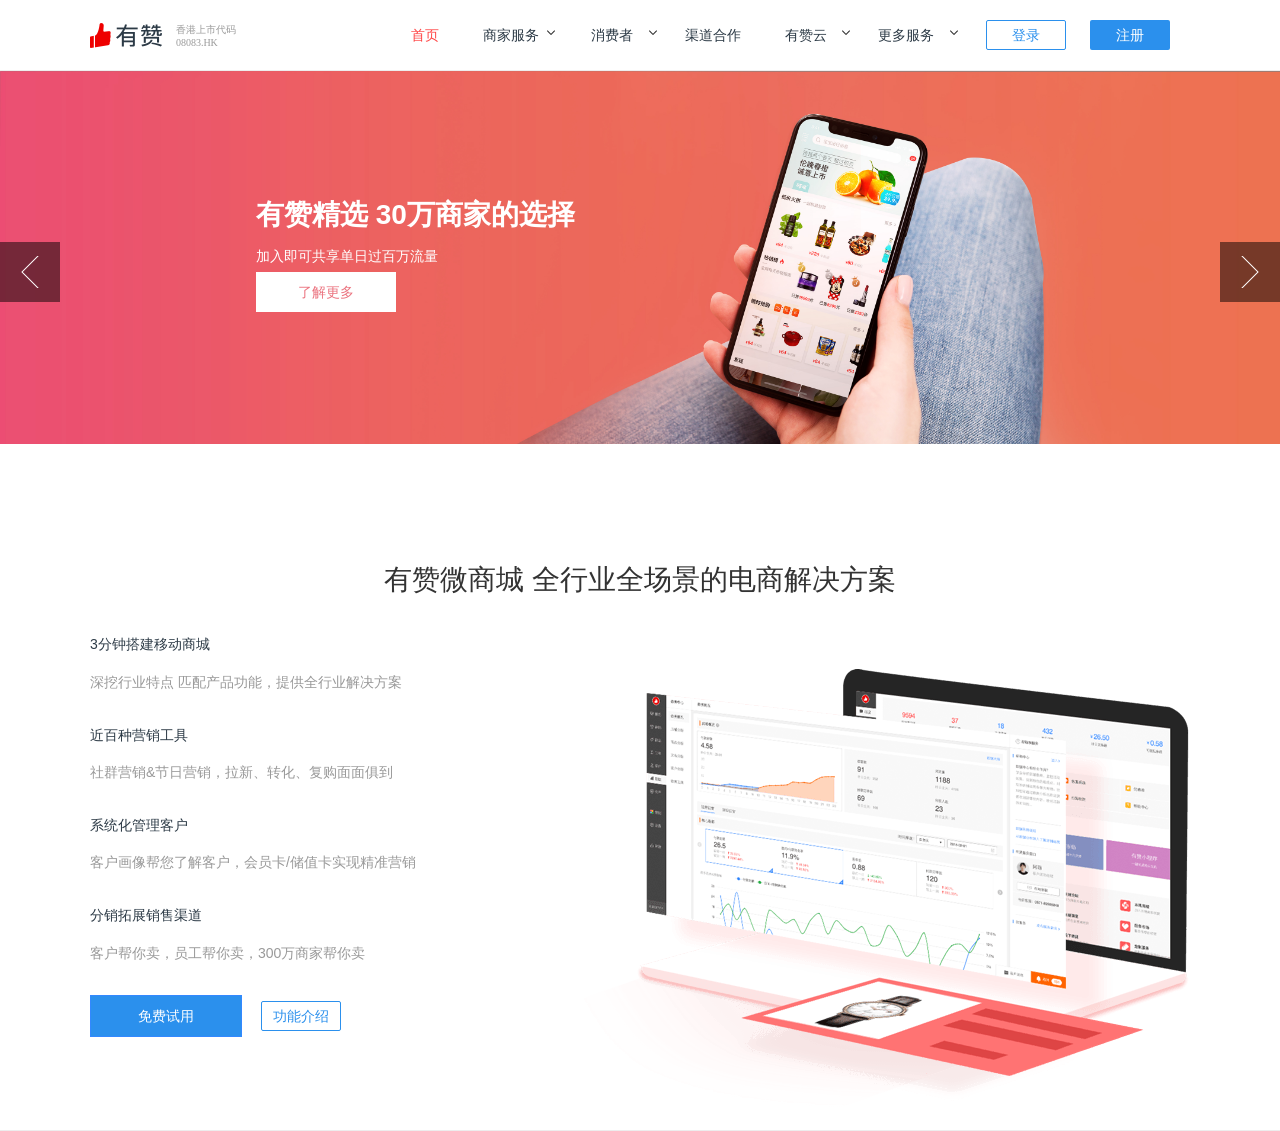
<file: 作业/index.html>
<!DOCTYPE html>
<html>

	<head>
		<meta charset="utf-8" />
		<title>有赞 - 做生意，用有赞</title>
		<link type="text/css" rel="stylesheet"  href="css.css">
	</head>

	<body>
		   <div class="ma">
		   <div class="nav_top">
		<div class="nav">		
		   <a class="log" img src="images/1.png"></a>
		   
		

		<div class='cont'>
		   <a class='link' target='_blank'>香港上市代码</a>
		   <a class='link' target='_blank'>08083.HK</a>
		</div>
		
		<ul class="list">
		<li><a class="select">首页</a></li>
		<li class="lanmu"><a class="fuwu">商家服务</a>
		  <img src="images/down.png">
		</li>
		<li class="lanmu"><a class="fuwu">消费者</a></li>
		<img src="images/down.png">
		<li><a class="qudao" >渠道合作</a></li>
		<li class="lanmu" ><a class="fuwu">有赞云</a></li>
		<img src="images/down.png">
		<li class="lanmu"><a class="fuwu">更多服务</a></li>
		<img src="images/down.png">
		<li class="q"><span class="denglu">登录</span></li>
		<li class="w"><span class="zhuce">注册</span></li>

		</ul>
	    </div>

		</div>
		
			<div class="banner">
			<div class="pic">
				<img src="images/2.png" />
		</div>
			<div style="position: absolute;color: #fff;top: 30%;left: 20%;">
				<h1>有赞精选 30万商家的选择</h1>
				<p class="font-lighter">加入即可共享单日过百万流量</p>
				<a class="button pink-button">了解更多</a>
		</div>

			<div class="LR">
				<span class="left"><img src="images/L.png" alt="" /></span>
				<span class="right"><img src="images/R.png"/></span>
		</div>
	</div>
			
			<div class="content">
				<h3>有赞微商城 全行业全场景的电商解决方案</h3>
				<div class="content-ma">
				<div class="content-ma-left">
				<div class="wenzi">
						<p class="title">3分钟搭建移动商城</p>
						<p class="warp">深挖行业特点 匹配产品功能，提供全行业解决方案</p>
	    </div>
				<div class="wenzi">
						<p class="title">近百种营销工具</p>
						<p class="warp">社群营销&节日营销，拉新、转化、复购面面俱到</p>
		</div>
				<div class="wenzi">
						<p class="title">系统化管理客户</p>
						<p class="warp">客户画像帮您了解客户，会员卡/储值卡实现精准营销</p>
		</div>
				<div class="wenzi">
						<p class="title">分销拓展销售渠道</p>
						<p class="warp">客户帮你卖，员工帮你卖，300万商家帮你卖</p>
		</div>
				<div class="wenzi">
						<span class="try">免费试用</span>
						<li class="g"><span class="introduce">功能介绍</span></li>
		</div>
	</div>
				<div class="content-ma-right">
						<img src="images/3.png"/>
	</div>

	</div>

   </div>
   </div>
  </body>

</html>
</file>
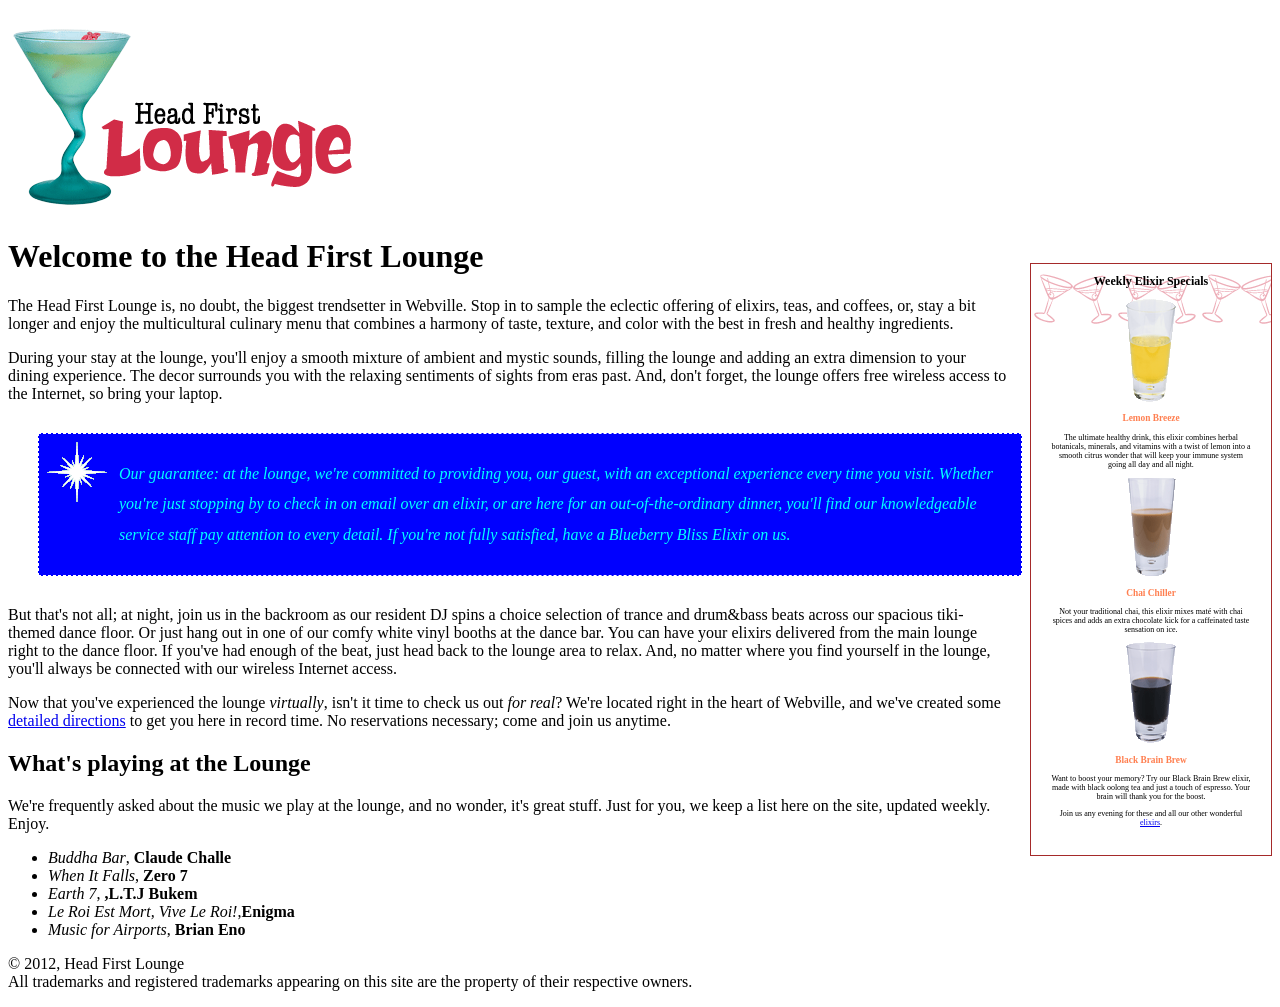
<file: lounge.html>
<!DOCTYPE html>
<html>
  <head>
    <meta charset="utf-8">
    <title>Head First Lounge</title>
    <link type="text/css" rel="stylesheet" href="lounge.css">
  </head>
  <body>  
    
      
    <p><img src="images/logo.gif" alt="Head First Lounge"></p>
    <div id="elixirs">
      <h2>Weekly Elixir Specials</h2>
      <p>
        <img src="images/yellow.gif" alt="Lemon Breeze Elixir">
      </p>
      <h3>Lemon Breeze</h3>
      <p>
        The ultimate healthy drink, this elixir combines
        herbal botanicals, minerals, and vitamins with
        a twist of lemon into a smooth citrus wonder
        that will keep your immune system going all
        day and all night.
      </p>
  
      <p>
        <img src="images/chai.gif" alt="Chai Chiller Elixir">
      </p>
      <h3>Chai Chiller</h3>
      <p>
        Not your traditional chai, this elixir mixes mat&eacute;
        with chai spices and adds an extra chocolate kick for
        a caffeinated taste sensation on ice.
      </p>
  
      <p>
        <img src="images/black.gif" alt="Black Brain Brew Elixir">
      </p>
      <h3>Black Brain Brew</h3>
      <p>
        Want to boost your memory?  Try our Black Brain Brew
        elixir, made with black oolong tea and just a touch
        of espresso.  Your brain will thank you for the boost.
      </p>
  
      <p>
        Join us any evening for these and all our 
        other wonderful 
        <a href="beverages/elixir.html" 
           title="Head First Lounge Elixirs">elixirs</a>.
      </p>
      </div>

    <h1>Welcome to the Head First Lounge</h1>
    <p>
      The Head First Lounge is, no doubt, the biggest trendsetter in Webville. 
      Stop in to sample the eclectic offering of elixirs, teas, and coffees,
      or, stay a bit longer and enjoy the multicultural culinary menu that 
      combines a harmony of taste, texture, and color with the best in fresh
      and healthy ingredients.  
    </p>

    <p>
      During your stay at the lounge, you'll enjoy a smooth mixture of 
      ambient and mystic sounds, filling the lounge and adding an extra dimension 
      to your dining experience. The decor surrounds you with the relaxing sentiments 
      of sights from eras past. And, don't forget, the lounge offers free wireless 
      access to the Internet, so bring your laptop.  
    </p>

    <p class="guarantee">
      Our guarantee: at the lounge, we're committed to providing you, 
      our guest, with an exceptional experience every time you visit. 
      Whether you're just stopping by to check in on email over an 
      elixir, or are here for an out-of-the-ordinary dinner, you'll 
      find our knowledgeable service staff pay attention to every detail. 
      If you're not fully satisfied, have a Blueberry Bliss Elixir on us.
    </p>

    <p>
      But that's not all; at night, join us in the backroom as our resident 
      DJ spins a choice selection of trance and drum&amp;bass beats across 
      our spacious tiki-themed dance floor. Or just hang out in one of our 
      comfy white vinyl booths at the dance bar. You can have your elixirs 
      delivered from the main lounge right to the dance floor. If you've 
      had enough of the beat, just head back to the lounge area to relax.
      And, no matter where you find yourself in the lounge, you'll always be 
      connected with our wireless Internet access.
    </p>

    <p>
      Now that you've experienced the lounge <em>virtually</em>, isn't 
      it time to check us out <em>for real</em>? We're located right
      in the heart of Webville, and we've created some 
      <a href="about/directions.html"
         title="Detailed Directions to the Lounge">detailed directions</a>	
      to get you here in record time. No reservations necessary; 
      come and join us anytime.
    </p>
    

    <h2>What's playing at the Lounge</h2>
    <p>
      We're frequently asked about the music we play at the lounge, and no wonder, 
      it's great stuff. Just for you, we keep a list here on the site, updated weekly. 
      Enjoy.
    </p>
    <ul>
      <li><span class="cd">Buddha Bar</span>, <span class="artist">Claude Challe</span> </li>
      <li><span class="cd">When It Falls</span>, <span class="artist">Zero 7</span></li>
      <li><span class="cd">Earth 7</span>, <span class="artist"> ,L.T.J Bukem</span></li>
      <li><span class="cd">Le Roi Est Mort, Vive Le Roi!</span>,<span class="artist">Enigma</span></li>
      <li><span class="cd">Music for Airports</span>, <span class="artist">Brian Eno</span></li>
    </ul>

    <p>
      &copy; 2012, Head First Lounge<br>
      All trademarks and registered trademarks appearing on this site are 
      the property of their respective owners.
    </p>
  </body>
</html>
</file>
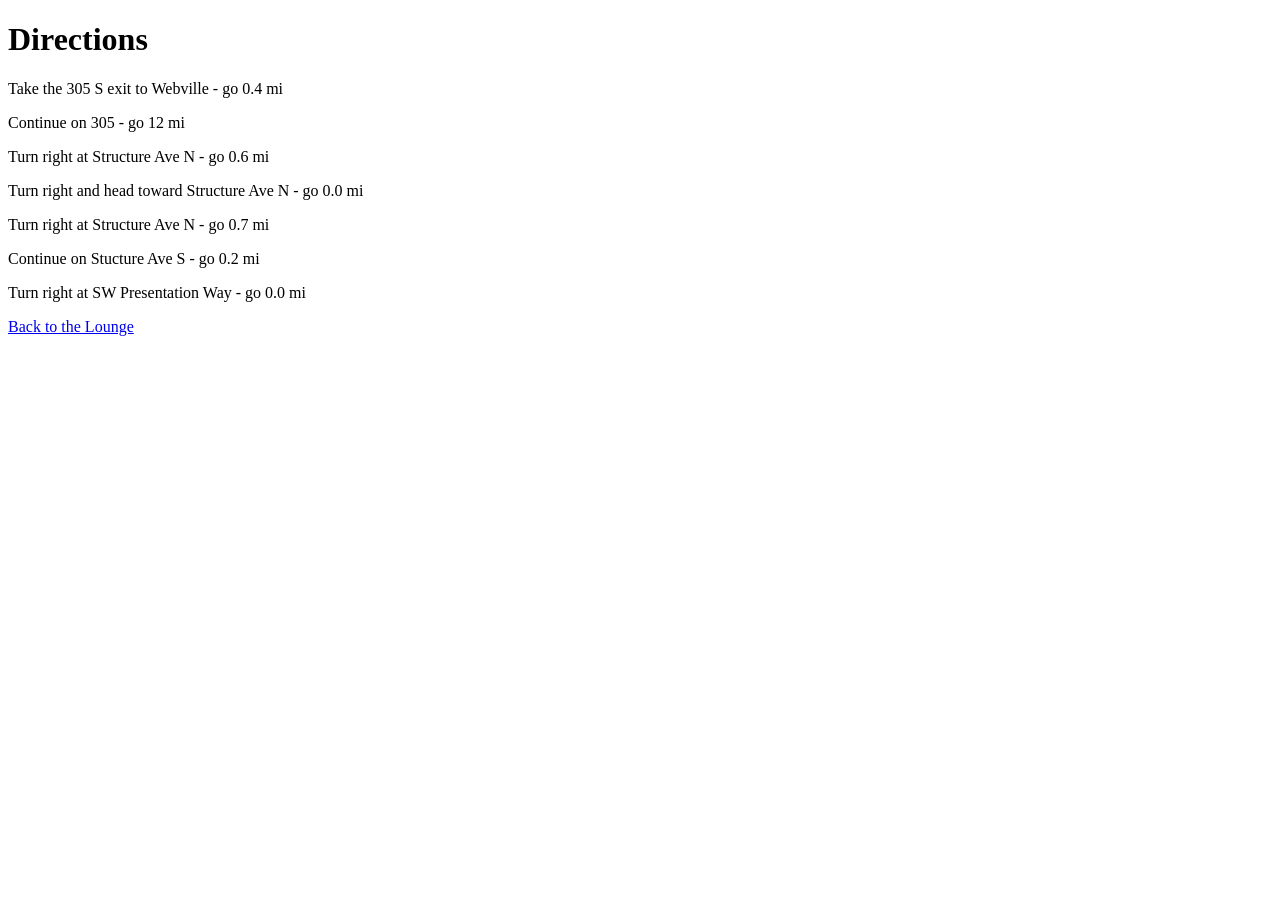
<file: about/directions.html>
<!DOCTYPE html>
<html>
  <head>
    <meta charset="utf-8">
    <title>Head First Lounge Directions</title>
    <link type="text/css" rel="stylesheet" href="../lounge.css">
  </head>
  <body>
    <h1>Directions</h1>
    <p>Take the 305 S exit to Webville - go 0.4 mi</p>
    <p>Continue on 305 - go 12 mi</p>
    <p>Turn right at Structure Ave N - go 0.6 mi</p>
    <p>Turn right and head toward Structure Ave N - go 0.0 mi</p>
    <p>Turn right at Structure Ave N - go 0.7 mi</p>
    <p>Continue on Stucture Ave S - go 0.2 mi</p>
    <p>Turn right at SW Presentation Way - go 0.0 mi</p>
    <p>
      <a href="../lounge.html">Back to the Lounge</a>
    </p>
  </body>
</html>
</file>
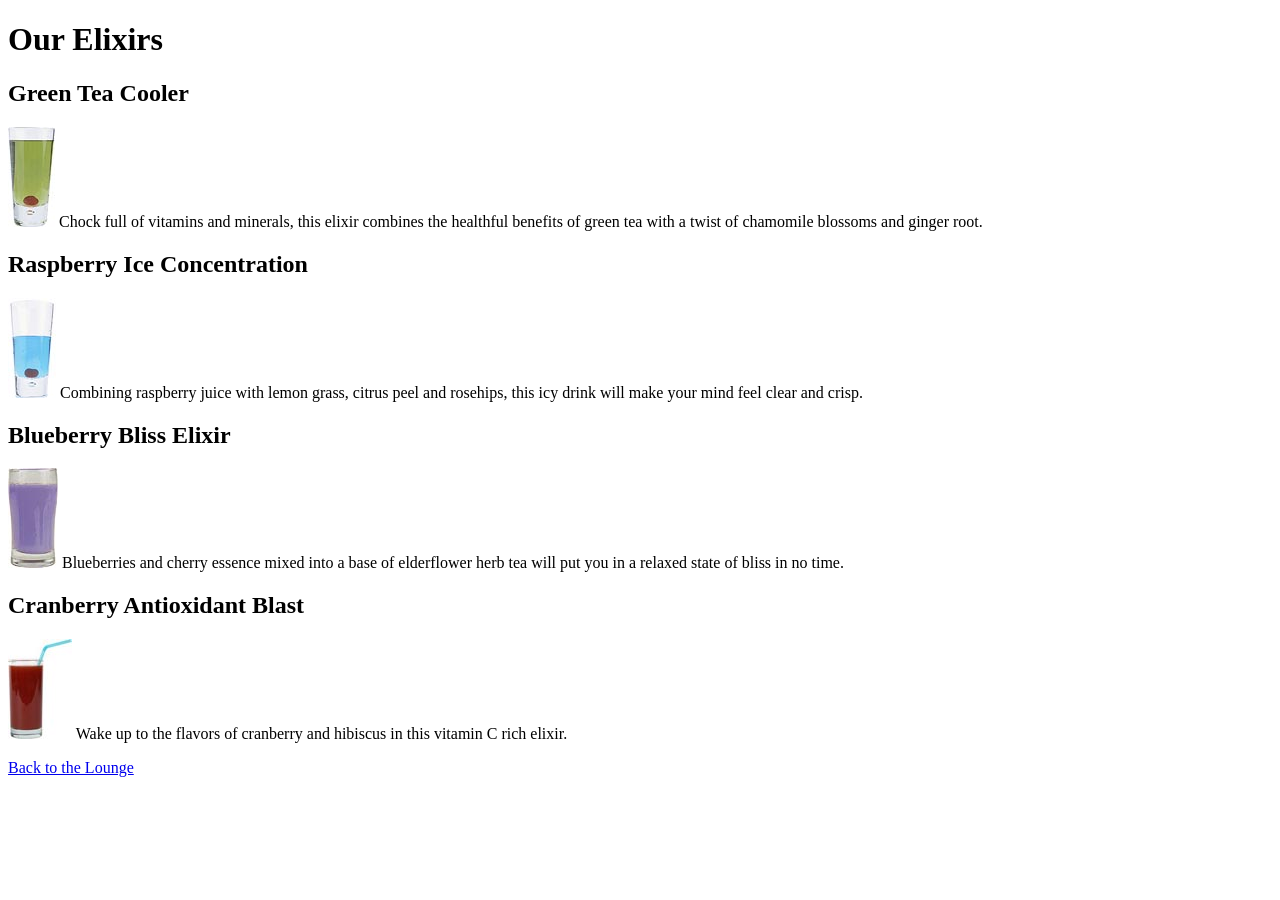
<file: beverages/elixir.html>
<!DOCTYPE html>
<html>
  <head>
    <meta charset="utf-8">
    <title>Head First Lounge Elixirs</title>
    <link type="text/css" rel="stylesheet" href="../lounge.css">
  </head>
  <body>
    <h1>Our Elixirs</h1>

    <h2>Green Tea Cooler</h2>
    <p class="greentea">
      <img src="../images/green.jpg" alt="Green Tea Cooler">
      Chock full of vitamins and minerals, this elixir
      combines the healthful benefits of green tea with
      a twist of chamomile blossoms and ginger root.
    </p>
    <h2>Raspberry Ice Concentration</h2>
    <p class="raspberry">
      <img src="../images/lightblue.jpg" alt="Raspberry Ice Concentration">
      Combining raspberry juice with lemon grass,
      citrus peel and rosehips, this icy drink
      will make your mind feel clear and crisp.
    </p>
    <h2>Blueberry Bliss Elixir</h2>
    <p class="blueberry">
      <img src="../images/blue.jpg" alt="Blueberry Bliss Elixir">
      Blueberries and cherry essence mixed into a base
      of elderflower herb tea will put you in a relaxed
      state of bliss in no time.
    </p>
    <h2>Cranberry Antioxidant Blast</h2>
    <p>
      <img src="../images/red.jpg" alt="Cranberry Antioxidant Blast">
      Wake up to the flavors of cranberry and hibiscus
      in this vitamin C rich elixir.
    </p>
    <p>
      <a href="../lounge.html">Back to the Lounge</a>
    </p>
  </body>
</html>
</file>
<file: 作业/css.css>
a,div,ul, li,i,span {
	margin: 0;
	padding: 0;
	border: 0;
	font: inherit;
	font-size: 100%;
	vertical-align: baseline;
}
body{
	min-width:1100px;
	color: #2c3a46;
	background: #ffffff;
	font-size: 14px;
	line-height:1.6em;
	font-family: Arial, Helvetica, Verdana,sans-serif;
	margin: 0;
	padding: 0;
	border: 0;
}

.ma {
    width:100%;
    min-width: 1100px;
    height: auto;
    position: relative;
    background: #ffffff;
    border-bottom: 1px solid #ededed;
    box-shadow: 0px 1px 4px rgba(0, 0, 0, 0.1);
    z-index: 200;
    transition: all 0.5s ease-in;
}
.select{
	color:#ff4444;
}
.list li{

  display: inline-block;
  height: 70px;
  line-height: 70px;
  padding: 0px 20px;
}
li.q{
	padding: 0px 0px 0px 20px;
}
li .w{
	padding: 0px 0px 0px 10px;
}

.denglu{
	width: 80px;
	height: 30px;
	line-height: 28px;
	text-align: center;
	border-radius: 2px;
	box-sizing: border-box;
	cursor: pointer;
	display: inline-block;
	border: 1px solid #2B90ED;
	color: #2B90ED;
}
.zhuce{
	width: 80px;
	height: 30px;
	line-height: 30px;
	text-align: center;
	border-radius: 2px;
	cursor: pointer;
	display: inline-block;
	background-color: #2B90ED;
	color: #ffffff;
}


.nav_top {
	width: 100%;
	border-bottom: 1px solid rgb(237, 237, 237);
	box-shadow: 0px 1px 4px rgba(0, 0, 0, 0.1);
	transition: all 0.3s ease-in;
}

.nav {
    box-sizing: border-box;
    margin: 0 auto;
    width: 1100px;
    height: 70px;
    zoom: 1;
}

.log{
    display: inline-block;
    width: 72px;
    height: 25px;
    margin-top: 22.5px;
    background-size: 72px 25px;
    background-image: url(images//1.png)
}
.cont{
    display: inline-block;
    width: 60px;
    margin-left: 10px;
    margin-bottom: -1px;
}
.link{
    float: left;
    width: 78px;
    color: #999;
    font-size: 10px;
    font-family: 'PingFang SC';
    font-weight: 300;
    line-height: 13px;
}
 .list {
	float: right;
    zoom: 1;
}
.ma ul{
	list-style: none;
}

.lanmu{
	z-index: 200;
	margin-right: -12px;

}
.fuwu {
	position: relative;
    display: inline-block;
}


.banner {
	width: 100%;
	position: relative;
}

.banner .pic img {
	width: 100%;
}

.p {
	font-size:20px;
	color:#fff;
	margin-bottom:55px;
}

a.pink-button {
	color: #eb737f;
	background-color: #fff;
    padding: 12px 42px;
}，
a.button {
	font-size: 14px;
    padding: 12px 22px;
    text-decoration: none;
    border-radius: 2px;
}

.banner .left, .banner .right {
	position: absolute;
	top: 45%;
}

.banner .left {
	left: 0%;
}

.banner .right {
	right: 0%;
}

.ma .content {
	width: 1100px;
	overflow: hidden;
	margin: 90px auto 0;
}

.content-ma-left {
	float: left;
}

.content-ma-right {
	margin-top: 50px;
	float: right;
}

.ma .content h3 {
	text-align: center;
	font-weight: 400;
	font-size: 28px;
	color: rgb(51, 51, 51);
	letter-spacing: 0;
}

.content .wenzi {
	margin-bottom: 30px;
}

.content .wenzi.title {
	color: rgb(51, 51, 51);
	font-size: 18px;
	line-height: 24px;
	letter-spacing: 0;
}

.content .wenzi .warp {
	margin-top: 5px;
	font-size: 14px;
	color: rgb(153, 153, 153);
	letter-spacing: 0;
	line-height: 24px;
}

.content .wenzi .try {
	background: rgb(43, 144, 237);
	color: #fff;
	width: 70px;
	height: 20px;
	line-height: 20px;
	text-align: center;
	display: inline-block;
	margin-right: 15px;
	border: 1px solid rgb(51, 136, 255);
	padding: 10px 40px;
}

.g {
	width: 80px;
	height: 30px;
	line-height: 28px;
	text-align: center;
	border-radius: 2px;
	box-sizing: border-box;
	cursor: pointer;
	display: inline-block;
	border: 1px solid #2B90ED;
	color: #2B90ED;
}

.content .wenzi.introduce {
	border: 1px solid rgb(51, 136, 255);
	color: rgb(51, 136, 255);
	padding: 9px 42px;
display: inline-block;
	width: 80px;
	height: 30px;
	line-height: 28px;
	text-align: center;
	border-radius: 2px;
	box-sizing: border-box;
	cursor: pointer;
	
	
	
}
</file>
<file: lounge.css>
.guarantee {
  border-color: black;
  border-width: 1px;
  border-style: solid;
  background-color: aqua;
}
.guarantee {
  border-color: black;
  border-width: 1px;
  border-style: solid;
  background-color: brown;
  padding: 25px;
  margin: 30px;
}

.guarantee {
  line-height: 1.9em;
  font-style: italic;
  font-family: Georgia, 'Times New Roman', Times, serif;
  color: aqua;
  border-color: black;
  border-width: 1px;
  border-style: solid; 
  background-color: blue;
  padding: 25px;
  padding-left: 80px;
  margin: 30px;
  margin-right: 250px;
  background-image: url(images/background.gif);
  background-repeat: no-repeat;
  background-position: top left;
  border-style: dashed;
  border-color: white;

}
#elixirs {
  border-width: thin;
  border-style: solid;
  border-color: brown;
  width: 200px;

  padding-right: 20px;
  padding-bottom: 20px;
  padding-left: 20px;
  margin-left: 20px;
  text-align: center;
  background-image: url(images/cocktail.gif);
  background-repeat: repeat-x;

  line-height: 1;

  font-size: 50%;
  text-align: center;
  line-height: normal;
  margin-top: 30px;
  float: right;
}

#elixirs h2 {
  color: black;
}

#elixirs h3 {
  color: coral;
}

.cd {
  font-style: italic;
}

.artist {
  font-weight: bold;
}
</file>
